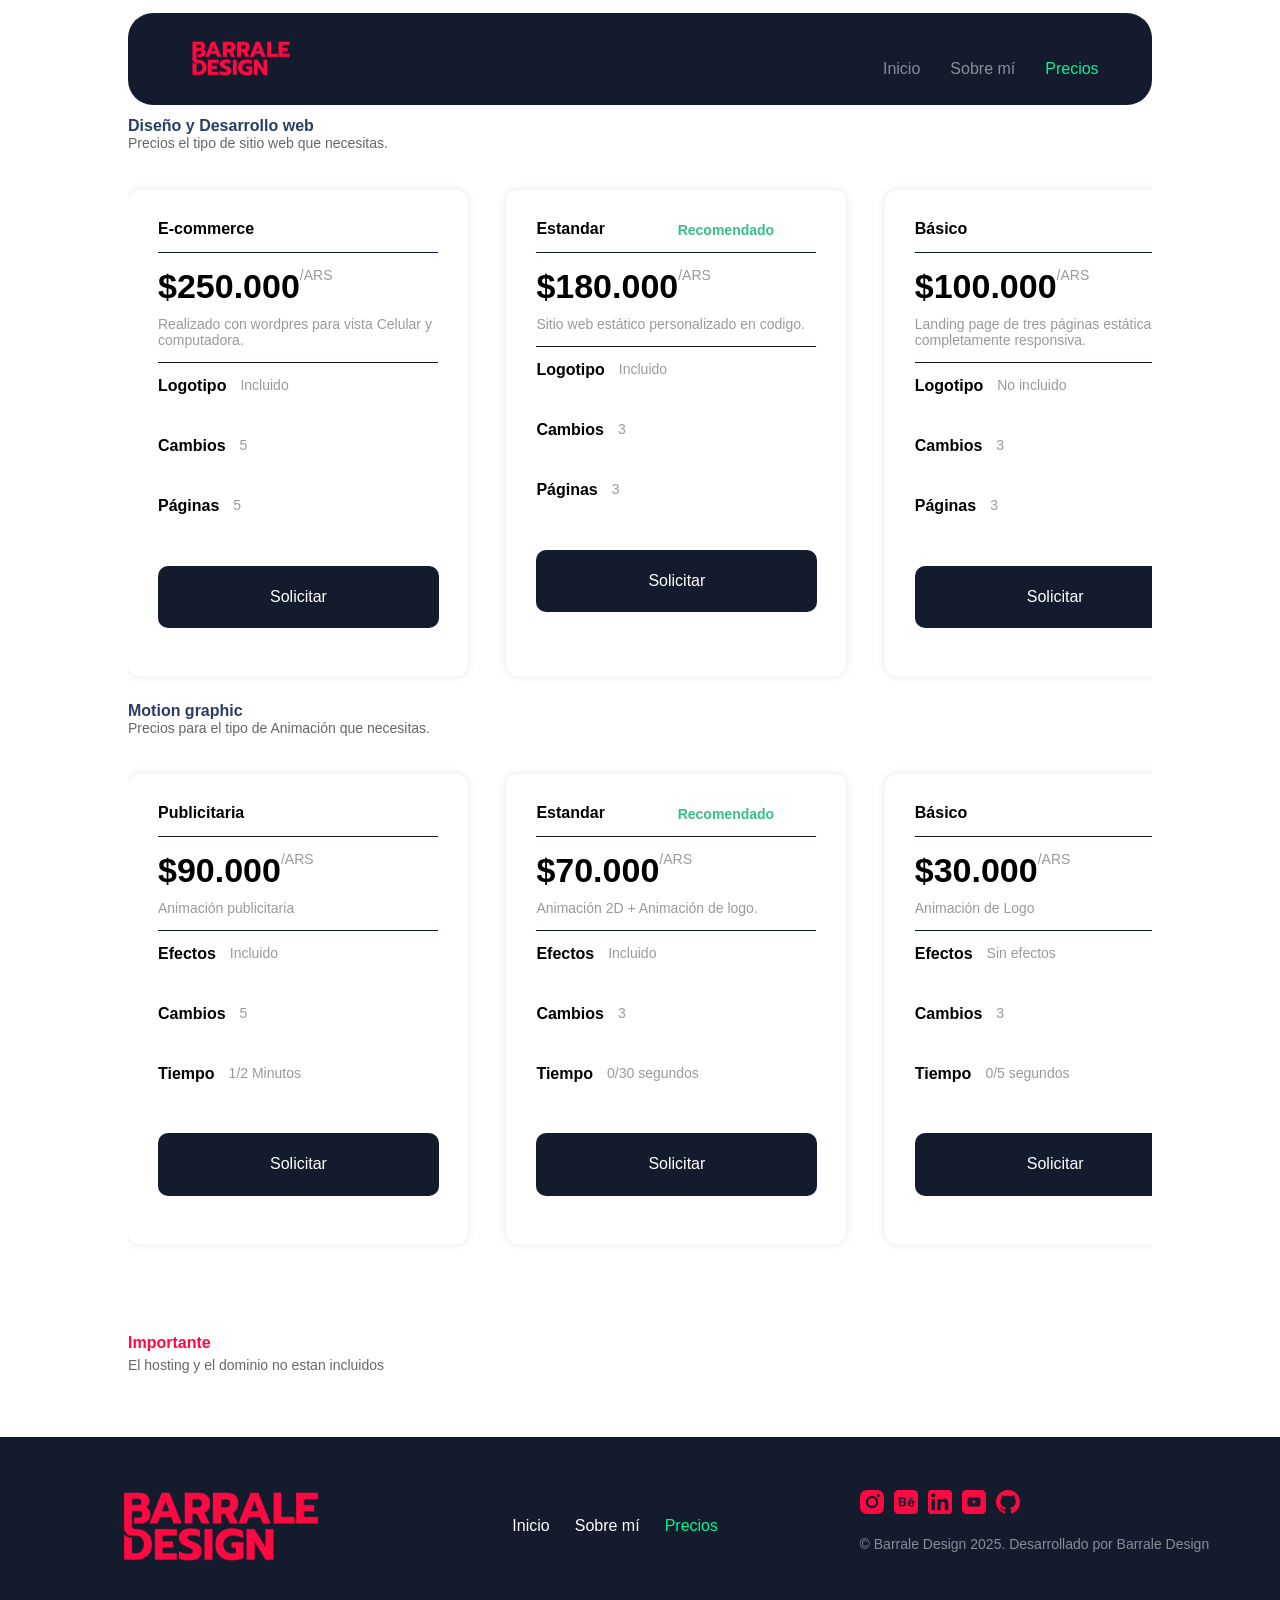
<file: pages/precios.html>
<!DOCTYPE html>
<html lang="en">
<head>
    <meta charset="UTF-8">
    <meta name="viewport" content="width=device-width, initial-scale=1.0">
    <title>Barrale Design</title>
    <link rel="stylesheet" href="../css/style.css">
    <link rel="icon" href="../assets/logo-mati.svg" type="ima">
</head>
<body>
    <header class="nAv">
        <label for="meNu">
            <svg xmlns="http://www.w3.org/2000/svg" width="30" height="15" viewBox="0 0 30 15" fill="none">
                <rect y="12.5" width="20" height="2.5" rx="1.25" fill="black"/>
                <rect width="30" height="2.5" rx="1.25" fill="black"/>
                <rect y="6.25" width="30" height="2.5" rx="1.25" fill="black"/>
            </svg>
        </label>
        <input type="checkbox" name="" id="meNu">
        <img class="LogotipoNav" src="../assets/LOGOTIPO.png" alt="Logo">
        <ul>
            <li>
                <a class="seccIones" href="../index.html">Inicio</a>
            </li>
            <li>
                <a class="seccIones" href="../pages/sobremi.html">Sobre mí</a>
            </li>
            <li  class="paginaActiva">
                <a class="seccionesActiva" href="#">Precios</a>
            </li>
        </ul>
    </header>
    <main>
        <div class="TituloDePrecios">
            <h3 class="tituloDeArea">Diseño y Desarrollo web</h3>
            <p class="texTo2">Precios el tipo de sitio web que necesitas.</p>
        </div>
        <div class="cardDePrecios">
            <div class="caRd">
                <h3>E-commerce</h3>
                <div class="LinEas"></div>
                <div class="vaLor">
                    <h2 class="PreCio">$250.000</h2>
                    <p class="texTo">/ARS</p>
                </div>
                <P class="texTo">Realizado con wordpres para vista Celular y computadora.</P>
                <div class="LinEas"></div>
                <div class="PacK">
                    <h3>Logotipo</h3>
                    <p class="texTo">Incluido</p>
                </div>
                <div class="PacK">
                    <h3>Cambios</h3>
                    <p class="texTo">5</p>
                </div>
                <div class="PacK">
                    <h3>Páginas</h3>
                    <p class="texTo">5</p>
                </div>
                <div class="Solicitar">
                    <button class="buttonSolicitar"><a class="buttonSolicitarinsta" href="https://ig.me/m/barrale_design" target="_blank">Solicitar</a></button>
                </div>
            </div>
            <div class="caRd">
                <div class="tituLo">
                    <h3 class="tituloRecomendado">Estandar</h3>
                    <h3 class="RecomenDado">Recomendado</h3>
                </div>
                <div class="LinEas"></div>
                <div class="vaLor">
                    <h2 class="PreCio">$180.000</h2>
                    <p class="texTo">/ARS</p>
                </div>
                <P class="texTo">Sitio web estático personalizado en codigo.</P>
                <div class="LinEas"></div>
                <div class="PacK">
                    <h3>Logotipo</h3>
                    <p class="texTo">Incluido</p>
                </div>
                <div class="PacK">
                    <h3>Cambios</h3>
                    <p class="texTo">3</p>
                </div>
                <div class="PacK">
                    <h3>Páginas</h3>
                    <p class="texTo">3</p>
                </div>
                <div class="Solicitar">
                    <button class="buttonSolicitar"><a class="buttonSolicitarinsta" href="https://ig.me/m/barrale_design" target="_blank">Solicitar</a></button>
                </div>
            </div>
            <div class="caRd">
                <h3>Básico</h3>
                <div class="LinEas"></div>
                <div class="vaLor">
                    <h2 class="PreCio">$100.000</h2>
                    <p class="texTo">/ARS</p>
                </div>
                <P class="texTo">Landing page de tres páginas estática y completamente responsiva.</P>
                <div class="LinEas"></div>
                <div class="PacK">
                    <h3>Logotipo</h3>
                    <p class="texTo">No incluido</p>
                </div>
                <div class="PacK">
                    <h3>Cambios</h3>
                    <p class="texTo">3</p>
                </div>
                <div class="PacK">
                    <h3>Páginas</h3>
                    <p class="texTo">3</p>
                </div>
                <div class="Solicitar">
                    <button class="buttonSolicitar"><a class="buttonSolicitarinsta" href="https://ig.me/m/barrale_design" target="_blank">Solicitar</a></button>
                </div>
            </div>
        </div>
        <div class="TituloDePrecios">
            <h3 class="tituloDeArea">Motion graphic</h3>
            <p class="texTo2">Precios para el tipo de Animación que necesitas.</p>
        </div>
        <div class="cardDePrecios">
            <div class="caRd">
                <h3>Publicitaria</h3>
                <div class="LinEas"></div>
                <div class="vaLor">
                    <h2 class="PreCio">$90.000</h2>
                    <p class="texTo">/ARS</p>
                </div>
                <P class="texTo">Animación publicitaria</P>
                <div class="LinEas"></div>
                <div class="PacK">
                    <h3>Efectos</h3>
                    <p class="texTo">Incluido</p>
                </div>
                <div class="PacK">
                    <h3>Cambios</h3>
                    <p class="texTo">5</p>
                </div>
                <div class="PacK">
                    <h3>Tiempo</h3>
                    <p class="texTo">1/2 Minutos</p>
                </div>
                <div class="Solicitar">
                    <button class="buttonSolicitar"><a class="buttonSolicitarinsta" href="https://ig.me/m/barrale_design" target="_blank">Solicitar</a></button>
                </div>
            </div>
            <div class="caRd">
                <div class="tituLo">
                    <h3 class="tituloRecomendado">Estandar</h3>
                    <h3 class="RecomenDado">Recomendado</h3>
                </div>
                <div class="LinEas"></div>
                <div class="vaLor">
                    <h2 class="PreCio">$70.000</h2>
                    <p class="texTo">/ARS</p>
                </div>
                <P class="texTo">Animación 2D + Animación de logo.</P>
                <div class="LinEas"></div>
                <div class="PacK">
                    <h3>Efectos</h3>
                    <p class="texTo">Incluido</p>
                </div>
                <div class="PacK">
                    <h3>Cambios</h3>
                    <p class="texTo">3</p>
                </div>
                <div class="PacK">
                    <h3>Tiempo</h3>
                    <p class="texTo">0/30 segundos</p>
                </div>
                <div class="Solicitar">
                    <button class="buttonSolicitar"><a class="buttonSolicitarinsta" href="https://ig.me/m/barrale_design" target="_blank">Solicitar</a></button>
                </div>
            </div>
            <div class="caRd">
                <h3>Básico</h3>
                <div class="LinEas"></div>
                <div class="vaLor">
                    <h2 class="PreCio">$30.000</h2>
                    <p class="texTo">/ARS</p>
                </div>
                <P class="texTo">Animación de Logo</P>
                <div class="LinEas"></div>
                <div class="PacK">
                    <h3>Efectos</h3>
                    <p class="texTo">Sin efectos</p>
                </div>
                <div class="PacK">
                    <h3>Cambios</h3>
                    <p class="texTo">3</p>
                </div>
                <div class="PacK">
                    <h3>Tiempo</h3>
                    <p class="texTo">0/5 segundos</p>
                </div>
                <div class="Solicitar">
                    <button class="buttonSolicitar"><a class="buttonSolicitarinsta" href="https://ig.me/m/barrale_design" target="_blank">Solicitar</a></button>
                </div>
            </div>
        </div>
        <div class="ImporTante">
            <h3 class="tituloDeImportante">Importante</h3>
            <p class="texTo">El hosting y el dominio no estan incluidos</p>
        </div>
    </main>

    <footer>
        <div class="logoFooter">
            <img src="../assets/LOGOTIPO.png">
        </div>
        <div class="secCiones">
            <h5><a class="seCciones" href="../index.html">Inicio</a></h5>
            <h5><a class="seCciones" href="../pages/sobremi.html">Sobre mí</a></h5>
            <h5><a class="seCcioneSActiva" href="#">Precios</a></h5>
        </div>
        <div>
            <div class="Redes">
                <a href="https://www.instagram.com/barrale_design/"><img class="iconRedes" src="../assets/RED INSTAGRAM.png"></a>
                <a href="https://www.behance.net/matiasbarrale1"><img class="iconRedes" src="../assets/RED BEHANCE.png"></a>
                <a href="https://www.linkedin.com/in/matias-barrale-025a05234/"><img class="iconRedes" src="../assets/RED LINKEDIN.svg"></a>
                <a href="https://www.youtube.com/@Elcordobes20"><img class="iconRedes" src="../assets/RED YOUTUBE.png"></a>
                <a href="https://github.com/Barralecode22"><img class="iconRedes" src="../assets/RED GITHUB.png"></a>
            </div>
            <p class="derechosReservados">© Barrale Design 2025. Desarrollado por Barrale Design</p>
        </div>
    </footer>
</body>
</html>
</file>
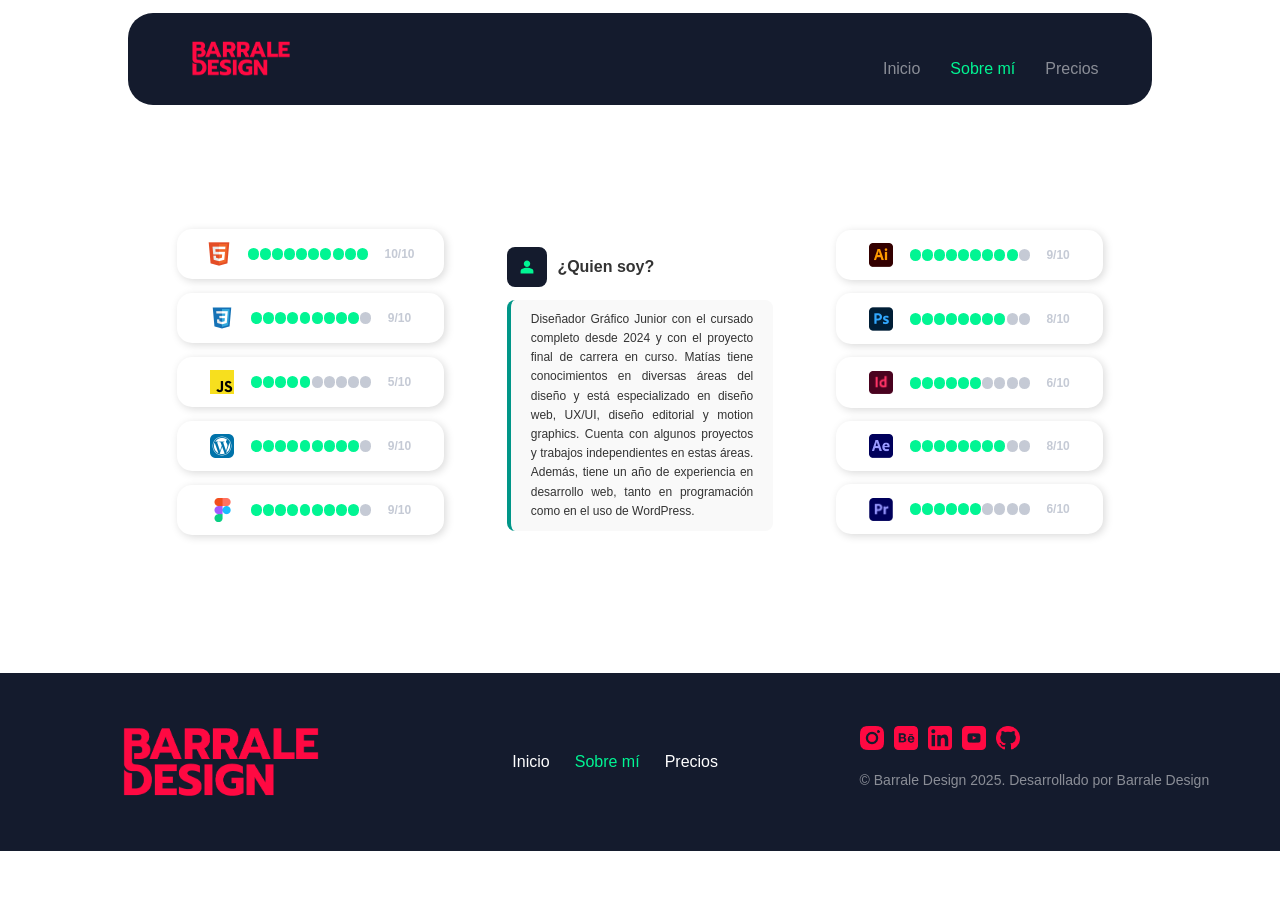
<file: pages/sobremi.html>
<!DOCTYPE html>
<html lang="en">
<head>
    <meta charset="UTF-8">
    <meta name="viewport" content="width=device-width, initial-scale=1.0">
    <title>Barrale Design</title>
    <link rel="stylesheet" href="../css/style.css">
    <link rel="icon" href="../assets/logo-mati.svg" type="ima">
</head>
<body>
    <header class="nAv">
        <label for="meNu">
            <svg xmlns="http://www.w3.org/2000/svg" width="30" height="15" viewBox="0 0 30 15" fill="none">
                <rect y="12.5" width="20" height="2.5" rx="1.25" fill="black"/>
                <rect width="30" height="2.5" rx="1.25" fill="black"/>
                <rect y="6.25" width="30" height="2.5" rx="1.25" fill="black"/>
            </svg>
        </label>
        <input type="checkbox" name="" id="meNu">
        <img class="LogotipoNav" src="../assets/LOGOTIPO.png" alt="Logo">
        <ul>
            <li>
                <a class="seccIones" href="../index.html">Inicio</a>
            </li>
            <li  class="paginaActiva">
                <a class="seccionesActiva" href="#">Sobre mí</a>
            </li>
            <li>
                <a class="seccIones" href="../pages/precios.html">Precios</a>
            </li>
        </ul>
    </header>
    <main class="sobreMi">

        <div class="SkillsLeft">
            <div class="SkillsElements">
                <img src="../assets/icono-html.png">
                <div class="CircleSkills">
                    <div class="CircleColor"></div>
                    <div class="CircleColor"></div>
                    <div class="CircleColor"></div>
                    <div class="CircleColor"></div>
                    <div class="CircleColor"></div>
                    <div class="CircleColor"></div>
                    <div class="CircleColor"></div>
                    <div class="CircleColor"></div>
                    <div class="CircleColor"></div>
                    <div class="CircleColor"></div>
                </div>
                <h3 class="TotalSkills">10/10</h3>
            </div>
            <div class="SkillsElements">
                <img src="../assets/icono-css.png">
                <div class="CircleSkills">
                    <div class="CircleColor"></div>
                    <div class="CircleColor"></div>
                    <div class="CircleColor"></div>
                    <div class="CircleColor"></div>
                    <div class="CircleColor"></div>
                    <div class="CircleColor"></div>
                    <div class="CircleColor"></div>
                    <div class="CircleColor"></div>
                    <div class="CircleColor"></div>
                    <div class="Circle"></div>
                </div>
                <h3 class="TotalSkills">9/10</h3>
            </div>
            <div class="SkillsElements">
                <img src="../assets/icono-javascript.png">
                <div class="CircleSkills">
                    <div class="CircleColor"></div>
                    <div class="CircleColor"></div>
                    <div class="CircleColor"></div>
                    <div class="CircleColor"></div>
                    <div class="CircleColor"></div>
                    <div class="Circle"></div>
                    <div class="Circle"></div>
                    <div class="Circle"></div>
                    <div class="Circle"></div>
                    <div class="Circle"></div>
                </div>
                <h3 class="TotalSkills">5/10</h3>
            </div>
            <div class="SkillsElements">
                <img src="../assets/icono-wordpress.png">
                <div class="CircleSkills">
                    <div class="CircleColor"></div>
                    <div class="CircleColor"></div>
                    <div class="CircleColor"></div>
                    <div class="CircleColor"></div>
                    <div class="CircleColor"></div>
                    <div class="CircleColor"></div>
                    <div class="CircleColor"></div>
                    <div class="CircleColor"></div>
                    <div class="CircleColor"></div>
                    <div class="Circle"></div>
                </div>
                <h3 class="TotalSkills">9/10</h3>
            </div>
            <div class="SkillsElements">
                <img src="../assets/icono-figma.png">
                <div class="CircleSkills">
                    <div class="CircleColor"></div>
                    <div class="CircleColor"></div>
                    <div class="CircleColor"></div>
                    <div class="CircleColor"></div>
                    <div class="CircleColor"></div>
                    <div class="CircleColor"></div>
                    <div class="CircleColor"></div>
                    <div class="CircleColor"></div>
                    <div class="CircleColor"></div>
                    <div class="Circle"></div>
                </div>
                <h3 class="TotalSkills">9/10</h3>
            </div>
        </div>

            <div class="quienSoy">
                <div class="titleAboutMe">
                    <img class="iconos" src="../assets/icon-quiensoy.svg" alt="">
                    <h4 class="tituloSobreMi">¿Quien soy?</h4>
                </div>
                <p class="textoSobreMi"> Diseñador Gráfico Junior con el cursado completo desde 2024 y con el proyecto final de carrera en curso. Matías tiene conocimientos en diversas áreas del diseño y está especializado en diseño web, UX/UI, diseño editorial y motion graphics. Cuenta con algunos proyectos y trabajos independientes en estas áreas. Además, tiene un año de experiencia en desarrollo web, tanto en programación como en el uso de WordPress. </p>
            </div>

            <div class="SkillsRight">
                <div class="SkillsElements2">
                    <img src="../assets/icono-illustrator.png">
                    <div class="CircleSkills">
                        <div class="CircleColor"></div>
                        <div class="CircleColor"></div>
                        <div class="CircleColor"></div>
                        <div class="CircleColor"></div>
                        <div class="CircleColor"></div>
                        <div class="CircleColor"></div>
                        <div class="CircleColor"></div>
                        <div class="CircleColor"></div>
                        <div class="CircleColor"></div>
                        <div class="Circle"></div>
                    </div>
                    <h3 class="TotalSkills">9/10</h3>
                </div>
                <div class="SkillsElements2">
                    <img src="../assets/icono-photoshop.png">
                    <div class="CircleSkills">
                        <div class="CircleColor"></div>
                        <div class="CircleColor"></div>
                        <div class="CircleColor"></div>
                        <div class="CircleColor"></div>
                        <div class="CircleColor"></div>
                        <div class="CircleColor"></div>
                        <div class="CircleColor"></div>
                        <div class="CircleColor"></div>
                        <div class="Circle"></div>
                        <div class="Circle"></div>
                    </div>
                    <h3 class="TotalSkills">8/10</h3>
                </div>
                <div class="SkillsElements2">
                    <img src="../assets/icono-indesign.png">
                    <div class="CircleSkills">
                        <div class="CircleColor"></div>
                        <div class="CircleColor"></div>
                        <div class="CircleColor"></div>
                        <div class="CircleColor"></div>
                        <div class="CircleColor"></div>
                        <div class="CircleColor"></div>
                        <div class="Circle"></div>
                        <div class="Circle"></div>
                        <div class="Circle"></div>
                        <div class="Circle"></div>
                    </div>
                    <h3 class="TotalSkills">6/10</h3>
                </div>
                <div class="SkillsElements2">
                    <img src="../assets/icono-after.png">
                    <div class="CircleSkills">
                        <div class="CircleColor"></div>
                        <div class="CircleColor"></div>
                        <div class="CircleColor"></div>
                        <div class="CircleColor"></div>
                        <div class="CircleColor"></div>
                        <div class="CircleColor"></div>
                        <div class="CircleColor"></div>
                        <div class="CircleColor"></div>
                        <div class="Circle"></div>
                        <div class="Circle"></div>
                    </div>
                    <h3 class="TotalSkills">8/10</h3>
                </div>
                <div class="SkillsElements2">
                    <img src="../assets/icono-premiere.png">
                    <div class="CircleSkills">
                        <div class="CircleColor"></div>
                        <div class="CircleColor"></div>
                        <div class="CircleColor"></div>
                        <div class="CircleColor"></div>
                        <div class="CircleColor"></div>
                        <div class="CircleColor"></div>
                        <div class="Circle"></div>
                        <div class="Circle"></div>
                        <div class="Circle"></div>
                        <div class="Circle"></div>
                    </div>
                    <h3 class="TotalSkills">6/10</h3>
                </div>
            </div>
    </main>

    <footer id="footer">
        <div class="logoFooter">
            <img src="../assets/LOGOTIPO.png">
        </div>
        <div class="secCiones">
            <h5><a class="seCciones" href="../index.html">Inicio</a></h5>
            <h5><a class="seCcioneSActiva" href="#">Sobre mí</a></h5>
            <h5><a class="seCciones" href="../pages/precios.html">Precios</a></h5>
        </div>
        <div>
            <div class="Redes">
                <a href="https://www.instagram.com/barrale_design/"><img class="iconRedes" src="../assets/RED INSTAGRAM.png"></a>
                <a href="https://www.behance.net/matiasbarrale1"><img class="iconRedes" src="../assets/RED BEHANCE.png"></a>
                <a href="https://www.linkedin.com/in/matias-barrale-025a05234/"><img class="iconRedes" src="../assets/RED LINKEDIN.svg"></a>
                <a href="https://www.youtube.com/@Elcordobes20"><img class="iconRedes" src="../assets/RED YOUTUBE.png"></a>
                <a href="https://github.com/Barralecode22"><img class="iconRedes" src="../assets/RED GITHUB.png"></a>
            </div>
            <p class="derechosReservados">© Barrale Design 2025. Desarrollado por Barrale Design</p>
        </div>
    </footer>
</body>
</html>
</file>
<file: css/style.css>
* {
    padding: 0;
    margin: 0;
    @import url('https://fonts.googleapis.com/css2?family=Inter:ital,opsz,wght@0,14..32,100..900;1,14..32,100..900&display=swap');
    font-family: "Inter", sans-serif;
}

/* Loading... */

body, html {
    margin: 0;
    padding: 0;
    height: 100%;
    
}

#loader {
    display: flex;
    flex-direction: column;
    justify-content: center;
    align-items: center;
    position: fixed;
    top: 0;
    left: 0;
    width: 100%;
    height: 100%;
    background-color: #ffffff;
    z-index: 10;
}

.spinner {
    width: 50px;
    height: 50px;
    border: 8px solid #f3f3f3;
    border-top: 8px solid #01F593;
    border-radius: 50%;
    animation: spin 1s linear infinite;
}

@keyframes spin {
    0% { transform: rotate(0deg); }
    100% { transform: rotate(360deg); }
}

/* Responsive */

@media (min-width: 320px){
    .nAv {
        padding: 5% 10% 0 10%;
        display: flex;
        align-items: center;
        background-color: #ffffff;
        justify-content: space-between;
        flex-wrap: wrap;
        position: relative;
    }
    
    svg {
        margin-right: 65%;
    }

    .LogotipoNav{
        height: auto;
        width: 100px;
        margin: 10% 0;
    }
    
    li .seccionesActiva{
        text-decoration: none;
        color: #01F593;
        font-weight: 500;
        font-size: 20px;
    }

    
    ul {
        list-style: none;
        background-color: #141B2D;
        flex-direction: column;
        overflow: hidden;
        width: 30%; 
        position: absolute;
        top: 100%; 
        left: 0;
        max-height: 0; 
        transition: max-height 0.5s ease-out;
        padding: 0 60% 0 10%;
    }

    ul li {
        margin: 60% 0;
        text-align: left;
    }

    .seccIones {
        padding: 0;
        font-weight: 500;
        font-size: 20px;
        text-decoration: none;
        color: #fff;
        display: block;
    }

    .LogotipoNav{
        margin: 10% 0;
        height: auto;
        width: 100px;
    }

    #meNu:checked ~ ul {
        max-height: 500px; 
        transition: max-height 0.5s ease-in;
    }

    ul {
        list-style: none;
        background-color: #141B2D;
        overflow: hidden;
        width: 30%;
        position: absolute;
        top: 100%;
        left: 0;
        padding: 0 60% 0 10%;
    }

    #meNu {
        display: none;
    }

    /* Body */

    .baCk {
        padding: 10% 10% 5% 10%;
    }

    .PrinCipal {
        flex-direction: column;
        align-items: center;
        display: flex;
    }

    h1 {
        text-align: center;
        font-weight: 700;
        font-size: 25px;
    }

    strong{
        color: #FF0942;
    }

    .TextoAboutMe{
        margin-top: 7%;
        text-align: center;
        color: rgba(0, 0, 0, 0.4);
        font-weight: 400;
        font-size: 12px;
    }

    .buttonContacto {
        padding: 5% 10%;
        border-radius: 5px;
        background-color: #141B2D;
        margin-top: 15%;
    }

    .buttonContactar {
        color: #fff;
        text-decoration: none;
    }

    .habiliDades {
        justify-content: center;
        margin-top: 15%;
        display: flex;
        gap: 3%;
        margin-bottom: 10%;
    }

    .programasDeUso {
        margin-top: 5%;
        display: grid;
        grid-template-columns: repeat(auto-fit, minmax(60px, 1fr));
        gap: 2%;
        justify-content: center;
        align-items: center;
    }

    .habiliDades h4{
        color: rgba(0, 0, 0, 0.4);
        font-size: 12px;
        font-weight: 400;
    } 

    .ServiciosDesign{
        color: rgba(0, 0, 0, 0.4);
        border-radius: 5px;
        padding: 1%;
        background-color: #fff;
        box-shadow: 0px 4px 4px 0px rgba(0, 0, 0, 0.25);
    }

    .lineaVertical {
        height: 20px;
        background-color: #141B2D;
        width: 1px;
    }

    .iconoPrograma{
        border-radius: 5px;
        box-shadow: 0px 4px 4px 0px rgba(0, 0, 0, 0.25);
        padding: 10%;
    }

    .seccionProyectos {
        margin-top: 10%;
        display: flex;
        justify-content: center;
        align-items: center;
        white-space: nowrap;
    }

    .proYectos {
        display: flex;
        align-items: center;
        gap: 5%;
    }

    .proYectos div img {
        width: auto;
        height: 30px;
    }

    .imgProyecto div img {
        box-shadow: 0px 4px 4px 0px rgba(0, 0, 0, 0.10);
        background-color: #fff;
        padding: 2%;
        border-radius: 5px;
    }

    h3 {
        font-size: 16px;
        
    }

    .tituloProyect{
        color: #2b3d66;
    }

    p{
        font-size: 14px;
    }

    .areaDeDiseño{
        color: rgba(0, 0, 0, 0.5);
    }

    .imgProyecto{
        margin-top: 5%;
    }

    .imProyectos{
        border-radius: 5px;
        height: auto;
        width: 250px;
    }

    .modal-content {
        border-radius: 10px;
        position: relative;
        padding: 20px;
        width: 80%;
        max-width: 600px;
        background-color: #141B2D;
    }

    .titleImage{
        font-size: 20px;
        margin-top: 5%;
        color: #fff;
    }   

    .textImage{
        color: rgba(255, 255, 255, 0.6 );
        margin: 6% 0;
    }

    .modal-content .iconImage{
        height: auto;
        width: 24px;
    }

    .close {
        position: absolute;
        right: 30px;
        font-size: 30px;
        font-weight: bold;
        color: #fff;
        cursor: pointer;
    }

    .modal{
        display: none;
        position: fixed;
        z-index: 1000;
        left: 0;
        top: 0;
        width: 100%;
        height: 100%;
        background-color: rgba(0, 0, 0, 0.8);
    }

    .modal img{
        height: auto;
        width: 100%;
    }

    .imgProyecto div img{
        height: auto;
        width: 24px;
    }

    .daTos {
        display: flex;
        justify-content: center;
        margin: 5% 20%;
        gap: 5%;
    }
    
    .daTos article {
        display: flex;
        flex-direction: column;
        justify-content: center;
        align-items: center;
        width: 100px;
        height: 100px;
        text-align: center;
        box-shadow: 0px 4px 4px 0px rgba(0, 0, 0, 0.15);
        border-radius: 5%;
    }
    
    .daTos article h2 {
        font-size: 24px;
        font-weight: 800;
        color: #141B2D;
    }
    
    .daTos article h4 {
        font-size: 12px;
        font-weight: 500;
        color: rgba(0, 0, 0, 0.3);
    }

    

    .ButtonViewMore{
        border-radius: 5PX;
        padding: 5PX 15PX;
        border: none;
        background: #FF0942;
        color: #ffffff;
        cursor: pointer;
    }

    .modal-content .ConocimientosUsados{
        display: flex;
        justify-content: space-between;
    }

    .ButtonViewMore:hover{
        transition: 0.1s all ease-out;
        scale: 1.1;
    }

    .modal-content{
        margin: 300px auto;
    }

    /* Footer */

    footer{
        background-color: #141B2D;
    }

    .logoFooter{
        display: flex;
        align-items: center;
        justify-content: center;
    }

    h5{
        font-size: 12px;
        font-weight: 400;
    }

    .seCcioneSActiva{
        color: #01F593;
        text-decoration: none;
    }

    .secCiones{
        margin-bottom: 10%;
        gap: 25px;
        justify-content: center;
        align-items: center;
        display: flex;
    }

    .seCciones{
        text-decoration: none;
        color: #fff;
    }

    .Redes{
        margin-bottom: 5%;
        align-items: center;
        justify-content: center;
        display: flex;
        gap: 10px;
    }

    .iconRedes{
        height:auto ;
        width:25px ;
    }

    .derechosReservados{
        display: flex;
        align-items: center;
        justify-content: center;
        color: rgba(255, 255, 255, 0.5);
        font-size: 10px;
        font-weight: 300;
        padding: 0 0 10% 0;
    }

    /* Pagina sobre mi */

    .sobreMi{
        margin: 5% 10% 5% 10%;
    }
    
    .sobreMi .quienSoy{
        margin: 10% 0;
    }

    .quienSoy .titleAboutMe{
        align-items: center;
        display: flex;
        gap: 4%;
        margin-bottom: 5%;
    }

    .titleAboutMe .iconos{
        height: auto;
        width: 40px;
    }

    .titleAboutMe .tituloSobreMi{
        font-size: 16px;
        color: #333;
        font-weight: 700;
    }

    .quienSoy .textoSobreMi {
        font-family: 'Poppins', sans-serif;
        font-size: 12px;
        font-weight: 400;
        line-height: 1.6;
        color: #333;
        max-width: 700px;
        margin: 0 auto;
        padding: 10px 20px;
        border-left: 4px solid #009688;
        background-color: #f9f9f9;
        border-radius: 8px;
    }

    .SkillsLeft .SkillsElements{
        align-items: center;
        display: flex;
        border-radius: 15px;
        padding: 5%;
        background-color: white;
        box-shadow: 2px 2px 8px rgba(0, 0, 0, 0.15);
        gap: 7%;
        margin-bottom: 5%;
        justify-content: center;
    }

    .SkillsLeft .SkillsElements img{
        height: auto;
        width: 24px;
    }

    .SkillsRight .SkillsElements2 img{
        height: auto;
        width: 24px;
    }

    .SkillsRight .SkillsElements2{
        align-items: center;
        display: flex;
        border-radius: 15px;
        padding: 5%;
        background-color: white;
        box-shadow: 2px 2px 8px rgba(0, 0, 0, 0.15);
        gap: 7%;
        margin-bottom: 5%;
        justify-content: center;
    }

    .SkillsElements2 .CircleSkills{
        display: flex;
        gap: 1%;
    }
    .SkillsElements .CircleSkills{
        display: flex;
        gap: 1%;
    }

    .CircleSkills .Circle{
        border-radius: 150px;
        height: 12px;
        width: 12px;
        background-color: #2b3d6646;
    }
    .CircleSkills .CircleColor{
        border-radius: 150px;
        height: 12px;
        width: 12px;
        background-color: #01F593;
    }

    .SkillsElements .TotalSkills{
        font-size: 12px;
        color: #2b3d6646;
    }

    .SkillsElements2 .TotalSkills{
        font-size: 12px;
        color: #2b3d6646;
    }

    /* Pagina de precios */

    .caRd{
        margin: 8% 0;
        border-radius: 20px;
        padding: 10%;
        box-shadow: 2px 2px 8px 0 rgba(20, 20, 20, 0.3)
    }

    .tituLo{
        align-items: flex-end; 
        gap: 15%;
        display: flex;
    }

    .tituloRecomendado {
        font-size: 16px;
    }
    
    .RecomenDado{
        font-size: 14px;
        color: #39BE88;
    }

    .cardDePrecios{
        flex-direction: column;
        margin: 10%;
    }

    .LinEas{
        margin: 5% 0;
        height: 1px;
        background-color: #141B2D;
        width: 100%;
    }

    .vaLor {
        display: flex;
        align-items: flex-end; 
        height: 100%;
        margin-bottom: 3%;
    }

    .vaLor p {
        align-items: flex-end;
        margin: 0;
    }

    .PreCio{
        font-size: 34px;
        font-weight: 600;
        margin: 0;
    }

    .caRd .texTo{
        color: rgba(0, 0, 0, 0.6);
    }

    .PacK{
        gap: 5%;
        align-items: flex-start;
        display: flex;
    }

    .PacK h3{
        margin-bottom: 15%;
    }

    .PacK p{
        margin-bottom: 10%;
    }

    .Solicitar{
        padding: none;
    }

    .buttonSolicitar{
        margin-top: 3%;
        background-color: #141B2D;
        padding: 8% 36%;
        cursor: pointer;
        border-radius: 10px;
        border: none;
    }

    .buttonSolicitarinsta{
        font-size: 16px;
        color: #fff;
        text-decoration: none;
    }

    .ImporTante{
        margin: 3% 10%;
    }

    .ImporTante .texTo{
        color: rgba(0, 0, 0, 0.6);
    }

    .tituloDeImportante{
        color: #FF0942;
        font-weight: 700;
        margin-bottom: 0.5%;
    }

    main .ImporTante{
        margin: 5% 10%;
    }

    .TituloDePrecios{
        color: #2b3d66;
        margin: 25% 10% 1% 10%;
    }
    
    .logoFooter img{
        height: auto;
        width: 300px;
    }
}

@media (min-width: 428px) {

    /* Pagina Inicio */

    .iconoPrograma{
        height: auto;
        width: 40px;
        padding: 15%;
    }

        .imgProyecto div img {
        box-shadow: 0px 4px 4px 0px rgba(0, 0, 0, 0.10);
        background-color: #fff;
        padding: 3%;
        height: auto;
        width: 24px;
    }

    /* Pagina sobre mi */

    /* Pagina precios */

}

@media (min-width: 768px) {

    /* Pagina Inicio */

    h1{
        font-size: 45px;
    }

    .TextoAboutMe{
        font-size: 18px;
    }

    .buttonContacto {
        margin-top: 10%;
        padding: 3% 6%;
        font-size: 18px;
        border-radius: 10px;
    }

    .habiliDades h4 {
        font-size: 16px;
    }

    .habiliDades{
        margin-top: 10%;
    }

    .iconoPrograma{
        width: 48px;
    }

    .imProyectos {
        border-radius: 10px;
        width: 450px;
    }

    .imgProyecto div img {
        border-radius: 5px;
        box-shadow: 0px 4px 4px 0px rgba(0, 0, 0, 0.10);
        background-color: #fff;
        padding: 2%;
        height: auto;
        width: 28px;
    }

    .daTos article {
        display: flex;
        flex-direction: column;
        justify-content: center;
        align-items: center;
        width: 135px;
        height: 135px;
        text-align: center;
        box-shadow: 0px 4px 4px 0px rgba(0, 0, 0, 0.15);
        border-radius: 5%;
    }

    .daTos article h2 {
        font-size: 44px;
    }

    .daTos article h4 {
        font-size: 16px;
    }

    

    /* Pagina sobre mi */

    /* Pagina precios */

    h3{
        font-size: 18px;
    }

    p{
        font-size: 16px;
    }

    .PacK h3{
        margin-bottom: 5%;
    }

    .PacK p{
        margin-bottom: 5%;
    }

    
}

@media (min-width: 1024px) {
    body .nAv {
        padding: 0.1% 3% 0.1% 3%;
        border-radius: 25px;
        margin: 1% 10%;
        display: flex;
        align-items: center;
        background-color: #141B2D;
        justify-content: space-between;
        flex-wrap: wrap;
        position: relative;
    }

    label{
        display: none;
    }

    header ul {
        padding: 0;
        min-height:max-content;
        overflow:visible;
        width: auto;
        display: flex;
        position:static;
        flex-direction: row;
    }

    header ul li {
        margin: 0;
    }

    li .seccIones {
        color: rgba(255, 255, 255, 0.5);
        transition: color 0.3s;
        cursor: pointer;
        font-weight:500;
        font-size: 16px;
        white-space: nowrap;
    }

    ul li{
        align-items: center;
        display: flex;
        padding: 10px 15px;
    }

    ul li .seccionesActiva{
        font-size: 16px;
    }

    .paginaActiva:hover{
        background-color: #141B2D;
    }

    li:hover{
        border-radius: 5px;
        background-color: #2b3d66;
        padding: 10px 15px;
    }

    .seccIones:hover{
    color: #01F593;
    white-space: nowrap;
}

    .nAv .LogotipoNav{
        height: auto;
        width: 150px;
        margin: 0;
    }

    main .baCk{
        padding: 2% 10% 2% 10%;
    }

    h1{
        color: #141B2D;
        font-weight: 700;
        font-size: 70px;
    }

    .TextoAboutMe{
        margin-top: 5%;
        text-align: center;
        color: rgba(0, 0, 0, 0.4);
        font-weight: 400;
        font-size: 18px;
    }

    .buttonContacto{
        border: none;
        font-weight: 500;
        font-size: 20px;
        padding: 15px 30px;
        border-radius: 10px;
        margin-top: 5%;
        cursor: pointer;
    }

    .buttonContactar{
        font-size: 20px;
    }

    .buttonContacto:hover{
        background-color: #2b3d66;
    }

    .habiliDades{
        display: flex;
        justify-content: center;
        align-items: center;
        margin-top: 10%;
        margin-bottom: 10% ; 
    }

    .ServiciosDesign{
        color: rgba(0, 0, 0, 0.4);
        border-radius: 10px;
        padding: 1%;
        background-color: #fff;
        box-shadow: 0px 4px 4px 0px rgba(0, 0, 0, 0.25);
    }

    .ServiciosDesign:hover{
        background-color: #2b3d66;
        color: #01F593;
    }

    .baCk .lineaVertical{
        background-color: rgba(0, 0, 0, 0.4);
    }

    .baCk .habiliDades h4{
        font-size: 18px;
        font-weight: 400;
    }

    .programasDeUso{
        margin-top: 5%;
        justify-content: center;
        gap: 2%;
        display: flex;
    }

    .proYectos div h3{
        font-size: 24px;
    }

    .imgProyecto{
        margin-top: 1.5%;
    }

    .imgProyecto div img{
        height: auto;
        width: 24px;
        padding: 1%;
    }

    .iconoPrograma{
        border-radius: 10px;
        padding: 1.7%;
        box-shadow: 0px 4px 4px 0px rgba(0, 0, 0, 0.25);
    }

    .proyectosHorizontal{
        justify-content:space-evenly;
        margin-top: 7%;
    }

    .proyectosHorizontal .seccionProyectos{
        margin-top: 0;
        margin-bottom: 5%;
    }

    .proYectos div h3{
        font-size: 24px;
        font-weight: 600;
    }

    .proYectos div .areaDeDiseño{
        font-size: 16px;
    }

    div .proYectos{
        justify-content:start;
    }

    .proYectos p{
        margin-top: 10%;
    }

    .imProyectos{
        border-radius: 10px;
        height: auto;
        width: 1024px;
        cursor: pointer;
        transition: transform 300ms ease-in-out
    }

    .imProyectos:hover{
        transform: scale(1.05);
        transition: transform 300ms ease-in-out;
    }

    .modal {
        display: none;
        position: fixed;
        z-index: 1000;
        left: 0;
        top: 0;
        width: 100%;
        height: 100%;
        background-color: rgba(0, 0, 0, 0.8);
    }
    
    .modal-content {
        position: relative;
        padding: 20px;
        width: 80%;
        max-width: 600px;
        background-color: #141B2D;
    }
    
    .modal-content img {
        border-radius: 10px;
        width: 100%;
        height: auto;
        margin-bottom: 15px;
    }
    
    .modal-content .titleImage {
        font-size: 24px;
        font-weight: bold;
        margin-top: 0;
        color: #fff;
    }
    
    .modal-content .textImage {
        font-size: 16px;
        color: rgba(255, 255, 255, 0.6);
        margin: 2.5% 0;
        
    }

    .modal-content .iconImage{
        height: auto;
        width: 24px;
        margin-bottom: 0;
        border-radius: 0;
    }

    .ConocimientosUsados{
        align-items: center;
        display: flex;
        gap: 1%;
    }
    
    .close {
        position: absolute;
        right: 25px;
        font-size: 30px;
        font-weight: bold;
        color: #333;
        cursor: pointer;
    }

    .imgProyecto div{
        margin-top: 1%;
    }

    .imgProyecto div img{
        border-radius: 5px;
        box-shadow: 0px 4px 4px 0px rgba(0, 0, 0, 0.10);
        background-color: #fff;
        padding: 1%;
        height: auto;
        width: 24px;
    }

    main .daTos {
        display: flex;
        justify-content: center;
        margin: 5% 0;
        gap: 5%;
    }
    
    main .daTos article {
        display: flex;
        flex-direction: column;
        justify-content: center;
        align-items: center;
        width: 200px;
        height: 200px;
        text-align: center;
        box-shadow: 0px 4px 4px 0px rgba(0, 0, 0, 0.15);
        border-radius: 5%;
    }
    
    main .daTos article h2 {
        font-size: 60px;
        font-weight: 800;
        color: #141B2D;
    }
    
    main .daTos article h4 {
        font-size: 24px;
        font-weight: 500;
        color: rgba(0, 0, 0, 0.3);
    }

    .iconRedes{
        height: auto;
        width: 24px;
    }

    .ConocimientosUsados .ButtonView{
        margin-left: 76%;
    }

    .ButtonViewMore{
        border-radius: 5PX;
        padding: 5PX 15PX;
        border: none;
        background: #FF0942;
        color: #ffffff;
        cursor: pointer;
    }

    .ButtonViewMore:hover{
        transition: 0.1s all ease-out;
        scale: 1.1;
    }

    /* Pagina sobre mi */

    .sobreMi{
        margin: 9% 1% 9% 1%;
        display: grid;
        grid-template-columns: repeat(8, 1fr);
        grid-template-rows: repeat(1, 1fr);
        gap: 5%;
        align-items: center;
    }

    .textoSobreMi {
        font-family: 'Poppins', sans-serif;
        font-size: 1.1rem;
        font-weight: 400;
        line-height: 1.6;
        color: #333;
        text-align: justify;
        max-width: 700px;
        margin: 0 auto;
        padding: 10px 20px;
        border-left: 4px solid #009688;
        background-color: #f9f9f9;
        border-radius: 8px;
    }

    .CircleSkills{
        display: flex;
        gap: 1%;
    }

    .SkillsElements{
        align-items: center;
        display: flex;
        border-radius: 15px;
        padding: 5%;
        background-color: white;
        box-shadow: 2px 2px 8px rgba(0, 0, 0, 0.15);
        gap: 7%;
        margin-bottom: 5%;
    }

    .SkillsElements2{
        align-items: center;
        display: flex;
        border-radius: 15px;
        padding: 5%;
        background-color: white;
        box-shadow: 2px 2px 8px rgba(0, 0, 0, 0.15);
        gap: 7%;
        margin-bottom: 5%;
    }

    .quienSoy {
        grid-column: 4 / 6;
        grid-row: 1 / 2;
    }

    .SkillsLeft{
        grid-column: 2/4;
    }

    .SkillsRight{
        grid-column: 6/8;
    }

    .Circle{
        border-radius: 150px;
        height: 15px;
        width: 15px;
        background-color: #2b3d6646;
    }
    .CircleColor{
        border-radius: 150px;
        height: 15px;
        width: 15px;
        background-color: #01F593;
    }

    .titleAboutMe{
        align-items: center;
        display: flex;
        gap: 4%;
    }

    .TotalSkills{
        color: #2b3d6646;
    }

    /* Pagina precios */

    .TituloDePrecios{
        margin: 0% 10% 1% 10%;
    }

    .cardDePrecios {
        display: flex;
        flex-direction: row;
        overflow-x: auto;
        scroll-snap-type: x mandatory;
        gap: 5%;
        padding: 2% 10%;
        scroll-behavior: smooth;
        -webkit-overflow-scrolling: touch;
        margin: 0 10%;
    }
    
    .cardDePrecios::-webkit-scrollbar {
        display: none;
    }

    h3{
        font-size: 16px;
    }

    p{
        font-size: 14px;
    }

    .PacK h3{
        margin-bottom: 15%;
    }

    .PacK p{
        margin-bottom: 10%;
    }
    
    .caRd {
        margin: 0;
        flex: 0 0 auto;
        scroll-snap-align: start;
        width: 280px;
        background-color: #fff;
        box-shadow: 0 0 10px rgba(0,0,0,0.1);
        border-radius: 12px;
        padding: 30px;
    }

    .caRd .tituLo .RecomenDado{
        margin-left: 11%;
    }

    .caRd .LinEas{
        margin: 5% 0;
    }

    .caRd .vaLor{
        align-items:start;
        height: 5%;
        margin-bottom: 10%;
    }

    .caRd .texTo{
        color: rgba(0, 0, 0, 0.4);
    }

    .caRd .PacK{
        margin-bottom:0;
    }

    .Solicitar{
        padding: none;
    }

    .buttonSolicitar{
        margin-top: 3%;
        background-color: #141B2D;
        padding: 8% 40%;
        cursor: pointer;
        border-radius: 10px;
        border: none;
    }

    .buttonSolicitarinsta{
        font-size: 16px;
        color: #fff;
        text-decoration: none;
    }

    .buttonSolicitar:hover{
        background-color: #2b3d66;
    }

    .texTo2{
        color: rgba(0, 0, 0, 0.6);
    }

    .tituloDeImportante{
        color: #FF0942;
        font-weight: 700;
        margin-bottom: 0.5%;
    }

    /* footer */

    footer{
        justify-content: space-around;
        align-items: center;
        display: flex;
    }

    footer .secCiones{
        font-size: 20px;
        margin-bottom: 0;
    }

    footer .seCciones{
        font-size: 16px;
    }

    footer .seCcioneSActiva{
        font-size: 16px;
    }

    div .Redes {
        justify-content:start;
    }

    div .derechosReservados{
        color: rgba(255, 255, 255, 0.5);
        font-size: 14px;
        padding: 0 0 3% 0;
    }
}

@media (min-width: 1440px) {
    
}

@media (min-width: 1920px) {

    /* Pagina de inicio */
    

    .buttonContacto{
        margin-top: 3%;
    }

    .TextoAboutMe{
        margin-top: 3%;
    }

    .habiliDades{
        margin-top: 5%;
        margin-bottom: 5%;
    }

    /* Pagina sobre mi */

    .sobreMi{
        margin: 7% 1% 8% 1%;
        display: grid;
        grid-template-columns: repeat(12, 1fr);
        grid-template-rows: repeat(1, 1fr);
        gap: 5%;
    }
    
    .SkillsLeft{
        grid-column: 2/5;
    }

    .SkillsRight{
        grid-column: 9/12;
    }

    .quienSoy{
        grid-column: 5/9;
        grid-row: 1/2;
    }

    /* Pagina de precios */
    
    .TituloDePrecios{
        margin: 5% 1% 1% 20%;
    }

    .ImporTante {
        margin: 3% 20%;
    }
}
</file>
